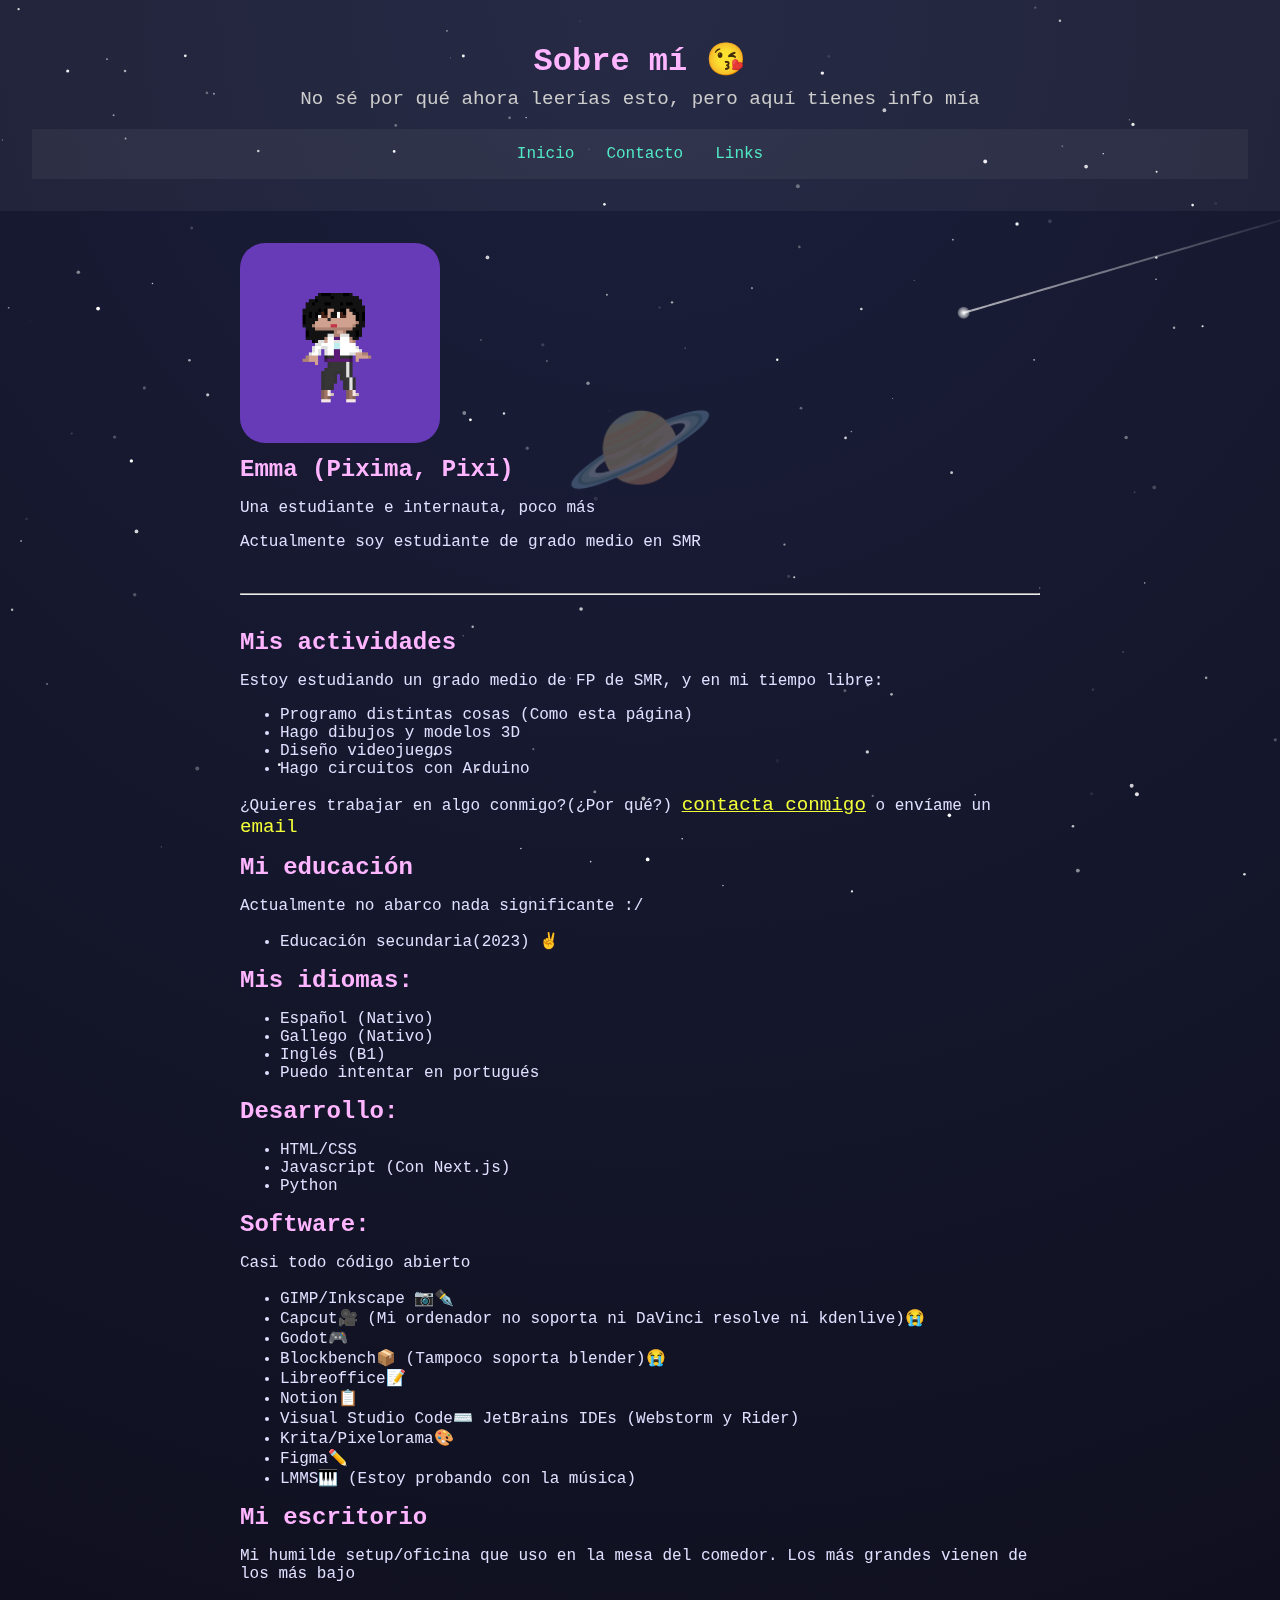
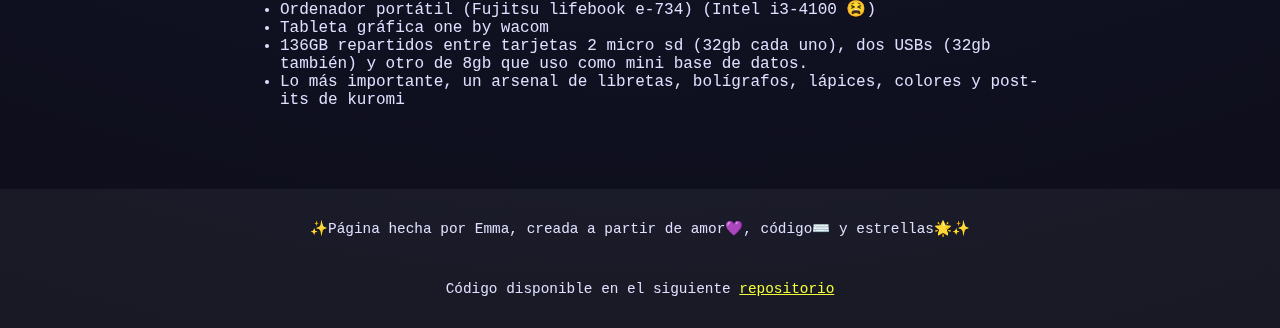
<file: sobre-mi.html>
<!DOCTYPE html>
<html lang="es">

  <head>

    <meta name="viewport" content="width=device_width, initial-scale=1.0" >
    <meta charset="UTF-8">
    <title>Sobre mí|Pixima</title>
    <link rel="stylesheet" href="css/styles.css">
    <link rel="icon" href="assets/img/favicons/pixi1.png" type="image/png" >
    <link rel="icon" href="assets/img/favicons/pixi1.ico" type="image/x-icon" sizes="16x16" >

  </head>

  <header>

    <h1>Sobre mí 😘</h1>
    <p class="subtitulo" >No sé por qué ahora leerías esto, pero aquí tienes info mía</p>
    <nav>

      <ul>
        <li><a href="index.html" target="_blank" >Inicio</a></li>
        <li><a href="contacto.html" target="_blank" >Contacto</a></li>
        <li><a href="links.html" target="_blank" >Links</a></li>
      </ul>

    </nav>

  </header>

  <body>

    <canvas id="fondo"></canvas>

    <main>

      <section id="intro" >

        <div id="foto" ><img src="assets/img/OC3.png" alt="Foto de perfil" ></div>
        <div id="intro-texto" >

          <h2>Emma (Pixima, Pixi)</h2>
          <p>Una estudiante e internauta, poco más</p>
          <p>Actualmente soy estudiante de grado medio en SMR</p>

        </div>

      </section>

      <br><hr><br>

      <section>

        <h2>Mis actividades</h2>
        <p>Estoy estudiando un grado medio de FP de SMR, y en mi tiempo libre:</p>
        <ul>
          <li>Programo distintas cosas (Como esta página)</li>
          <li>Hago dibujos y modelos 3D <!--. Consulta mi <a class="hyperlink" href="portafolio.html" >portafolio</a>--> </li>
          <li>Diseño videojuegos</li>
          <li>Hago circuitos con Arduino</li>
        </ul>
        <p>¿Quieres trabajar en algo conmigo?(¿Por qué?) <a class="hyperlink" href="contacto.html" target="_blank" >contacta conmigo</a> o envíame un <a class="hyperlink" >email</a></p>

      </section>

      <section>

        <h2>Mi educación</h2>
        <p>Actualmente no abarco nada significante :/</p>
        <ul>
          <li>Educación secundaria(2023) ✌️️️</li>
        </ul>

      </section>

      <section>

        <h2>Mis idiomas:</h2>
        <ul>
          <li>Español (Nativo)</li>
          <li>Gallego (Nativo)</li>
          <li>Inglés (B1)</li>
          <li>Puedo intentar en portugués</li>
        </ul>

      </section>

      <section>

        <h2>Desarrollo:</h2>
        <ul>
          <li>HTML/CSS</li>
          <li>Javascript (Con Next.js) </li>
          <li>Python</li>
          <!--<li>Lúa</li>-->
          <!--<li>GDScript</li>-->
          <!--<li>Arduino</li>-->
        </ul>

      </section>

      <section>

        <h2>Software:</h2>
        <p>Casi todo código abierto</p>
        <ul>
          <li>GIMP/Inkscape 📷✒️</li>
          <li>Capcut🎥 (Mi ordenador no soporta ni DaVinci resolve ni kdenlive)😭</li>
          <li>Godot🎮</li>
          <li>Blockbench📦 (Tampoco soporta blender)😭</li>
          <li>Libreoffice📝</li>
          <li>Notion📋</li>
          <li>Visual Studio Code⌨️ JetBrains IDEs (Webstorm y Rider)</li>
          <li>Krita/Pixelorama🎨</li>
          <li>Figma✏️</li>
          <li>LMMS🎹 (Estoy probando con la música)</li>
        </ul>

      </section>

      <section>

        <h2>Mi escritorio</h2>
        <p>Mi humilde setup/oficina que uso en la mesa del comedor. Los más grandes vienen de los más bajo</p>
        <ul>
          <li>Ordenador portátil (Fujitsu lifebook e-734) (Intel i3-4100 😫)</li>
          <li>Tableta gráfica one by wacom</li>
          <li>136GB repartidos entre tarjetas 2 micro sd (32gb cada uno), dos USBs (32gb también) y otro de 8gb que uso como mini base de datos.</li>
          <li>Lo más importante, un arsenal de libretas, bolígrafos, lápices, colores y post-its de kuromi</li>
        </ul>

      </section>

    </main>

  </body>

  <footer>

    <p>✨Página hecha por Emma, creada a partir de amor💜, código⌨️ y estrellas🌟✨</p>
    <br>
    <!--Apartado donaciones-->
    <!--Ko-Fi--><!--
    <script
            type="text/javascript"
            src="https://storage.ko-fi.com/cdn/widget/Widget_2.js"
    ></script>
    <script type="text/javascript">
      kofiwidget2.init("Apóyame en Ko-fi", "#673ab7", "P5P51G4COV");
      kofiwidget2.draw();
    </script> -->
    <!--Buy me a coffee--><!--
    <script
            type="text/javascript"
            src="https://cdnjs.buymeacoffee.com/1.0.0/button.prod.min.js"
            data-name="bmc-button"
            data-slug="pixima"
            data-color="#e1d014"
            data-emoji="🧋"
            data-font="Cookie"
            data-text="Buy me a snack"
            data-outline-color="#000000"
            data-font-color="#000000"
            data-coffee-color="#FFDD00"
    ></script>-->

    <p>Código disponible en el siguiente <a href="https://github.com/Pixima83/web" target="_blank" >repositorio</a></p>

  </footer>

  <script src="js/scripts.js"></script>

</html>
</file>
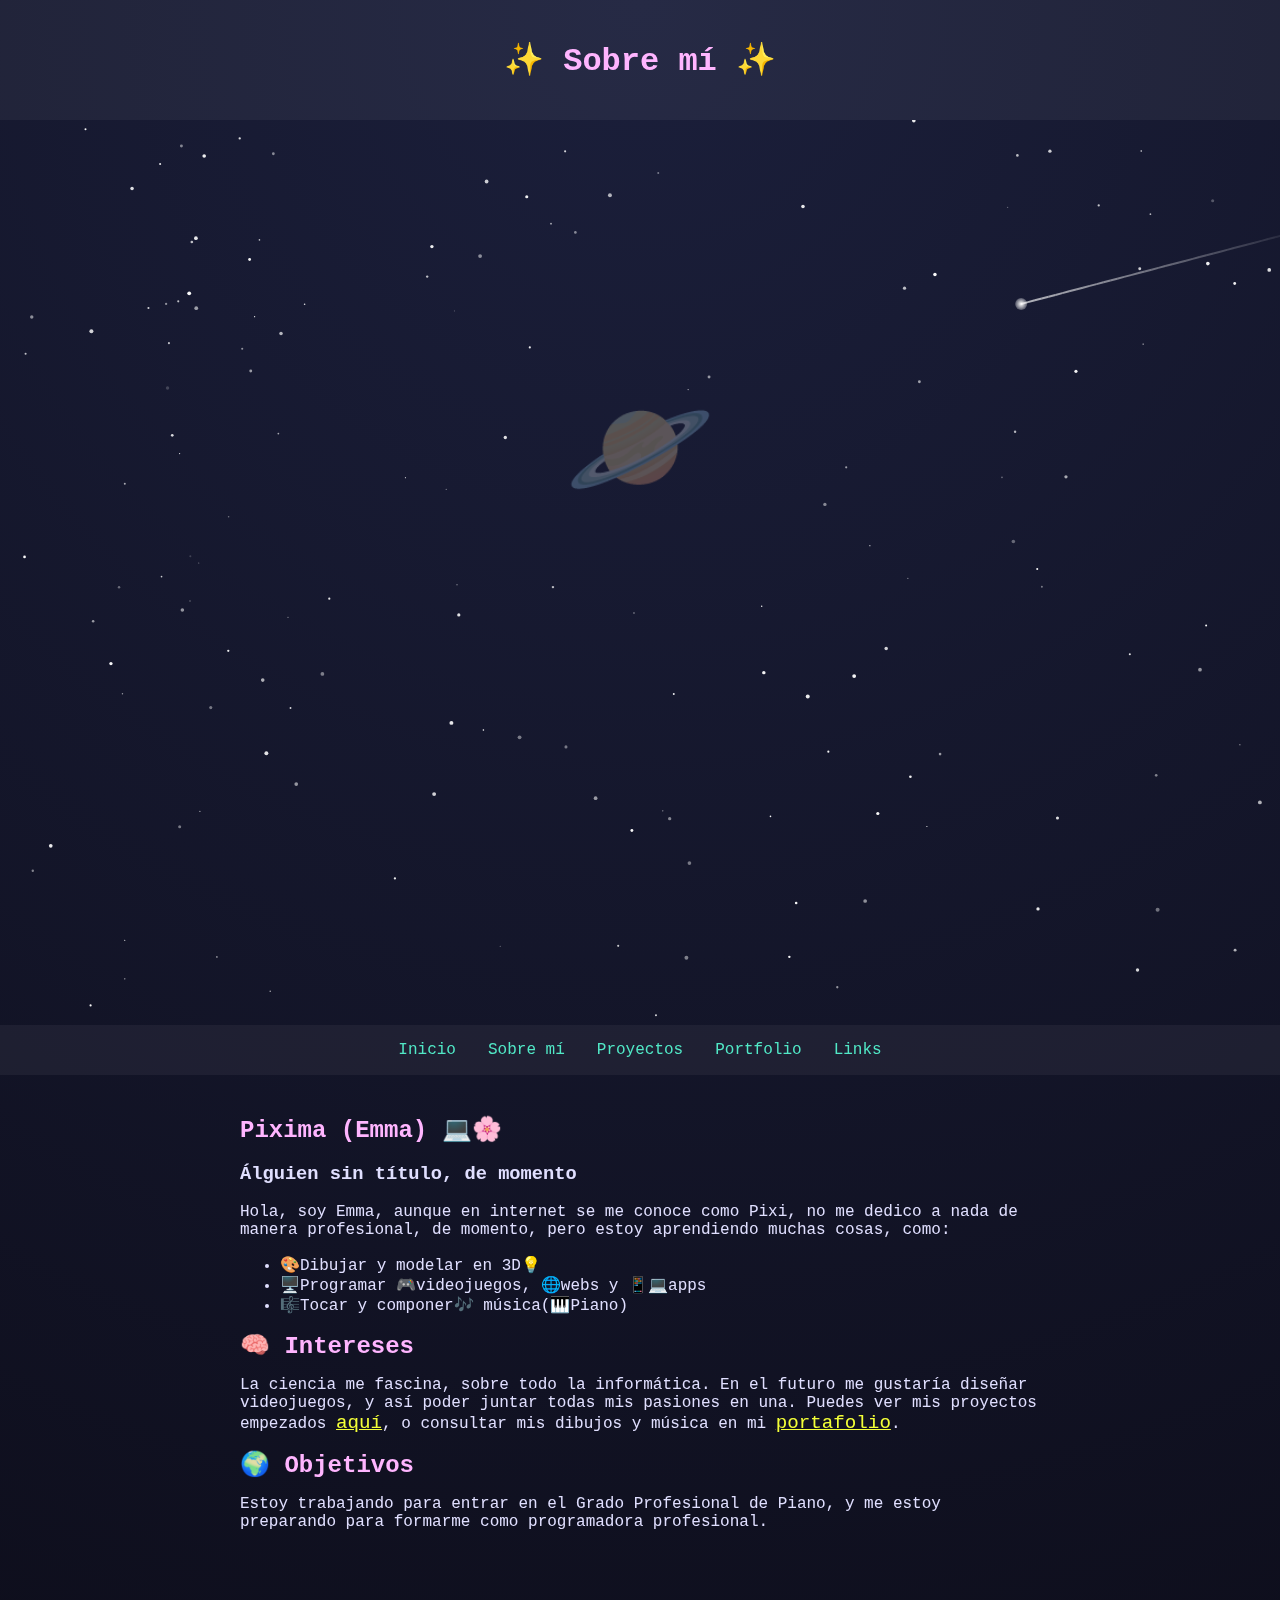
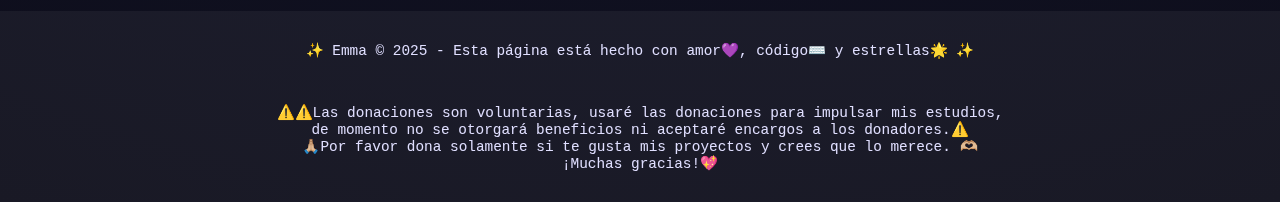
<file: sobre_mi.html>
<!DOCTYPE html>
<html lang="es">
<head>
  <meta charset="UTF-8" />
  <meta name="viewport" content="width=device-width, initial-scale=1.0" />
  <title>✨Sobre mí|Pixima</title>
  <link rel="stylesheet" href="css/styles.css" />
  <link rel="icon" href="img/estrella.ico" type="image/x-icon" />
</head>
<body>
  <header>
    <h1>✨ Sobre mí ✨</h1>
  </header>

  <canvas id="fondo-estrellas"></canvas>

  <nav>

      <ul>

        <li><a href="index.html" target="_blank">Inicio</a></li>
        <li><a href="sobre_mi.html" target="_blank">Sobre mí</a></li>
        <li><a href="proyectos.html" target="_blank">Proyectos</a></li>
        <li><a href="portafolio.html" target="_blank">Portfolio</a></li>
        <li><a href="links.html" target="_blank" >Links</a></li>

      </ul>

    </nav>

  <main>

    <section>
      <h2>Pixima (Emma) 💻🌸</h2>
      <h3>Álguien sin título, de momento</h3>
      <p>Hola, soy Emma, aunque en internet se me conoce como Pixi, no me dedico a nada
      de manera profesional, de momento, pero estoy aprendiendo muchas cosas, como:</p>
      
      <ul>
        <li>🎨Dibujar y modelar en 3D💡</li>
        <li>🖥️Programar 🎮videojuegos, 🌐webs y 📱💻apps</li>
        <li>🎼Tocar y componer🎶 música(🎹Piano)</li>
      </ul>

    </section>

    <section>
      <h2>🧠 Intereses</h2>
      <p>La ciencia me fascina, sobre todo la informática. En el futuro me gustaría diseñar
      videojuegos, y así poder juntar todas mis pasiones en una. Puedes ver mis proyectos
      empezados <a class="hyperlink" href="proyectos.html">aquí</a>, o consultar mis dibujos y 
      música en mi <a class="hyperlink" href="portafolio.html">portafolio</a>.</p>
    </section>

    <section>
      <h2>🌍 Objetivos</h2>
      <p>Estoy trabajando para entrar en el Grado Profesional de Piano, y me estoy preparando 
      para formarme como programadora profesional.</p>
    </section>
  </main>

</body>

<footer>

    <p>✨ Emma © 2025 - Esta página está hecho con amor💜, código⌨️ y estrellas🌟 ✨</p>
    <br>
    <p>⚠️⚠️Las donaciones son voluntarias, usaré las donaciones para impulsar mis estudios, <br> 
        de momento no se otorgará beneficios ni aceptaré encargos a los donadores.⚠️ <br>
        🙏🏼Por favor dona solamente si te gusta mis proyectos y crees que lo merece. 🫶🏼<br>
        ¡Muchas gracias!💖
    </p>
    <!--Ko-Fi-->
    <script type='text/javascript' src='https://storage.ko-fi.com/cdn/widget/Widget_2.js'></script>
    <script type='text/javascript'>
    kofiwidget2.init('Apóyame en Ko-fi', '#673ab7', 'P5P51G4COV');kofiwidget2.draw();
    </script> 
    <!--Buy me a coffee-->
    <script type="text/javascript" src="https://cdnjs.buymeacoffee.com/1.0.0/button.prod.min.js" 
    data-name="bmc-button" data-slug="pixima" data-color="#e1d014" data-emoji="🧋" data-font="Cookie" 
    data-text="Buy me a snack" data-outline-color="#000000" data-font-color="#000000" 
    data-coffee-color="#FFDD00" ></script>

  </footer>

  <script src="js/script.js"></script>

</html>
</file>
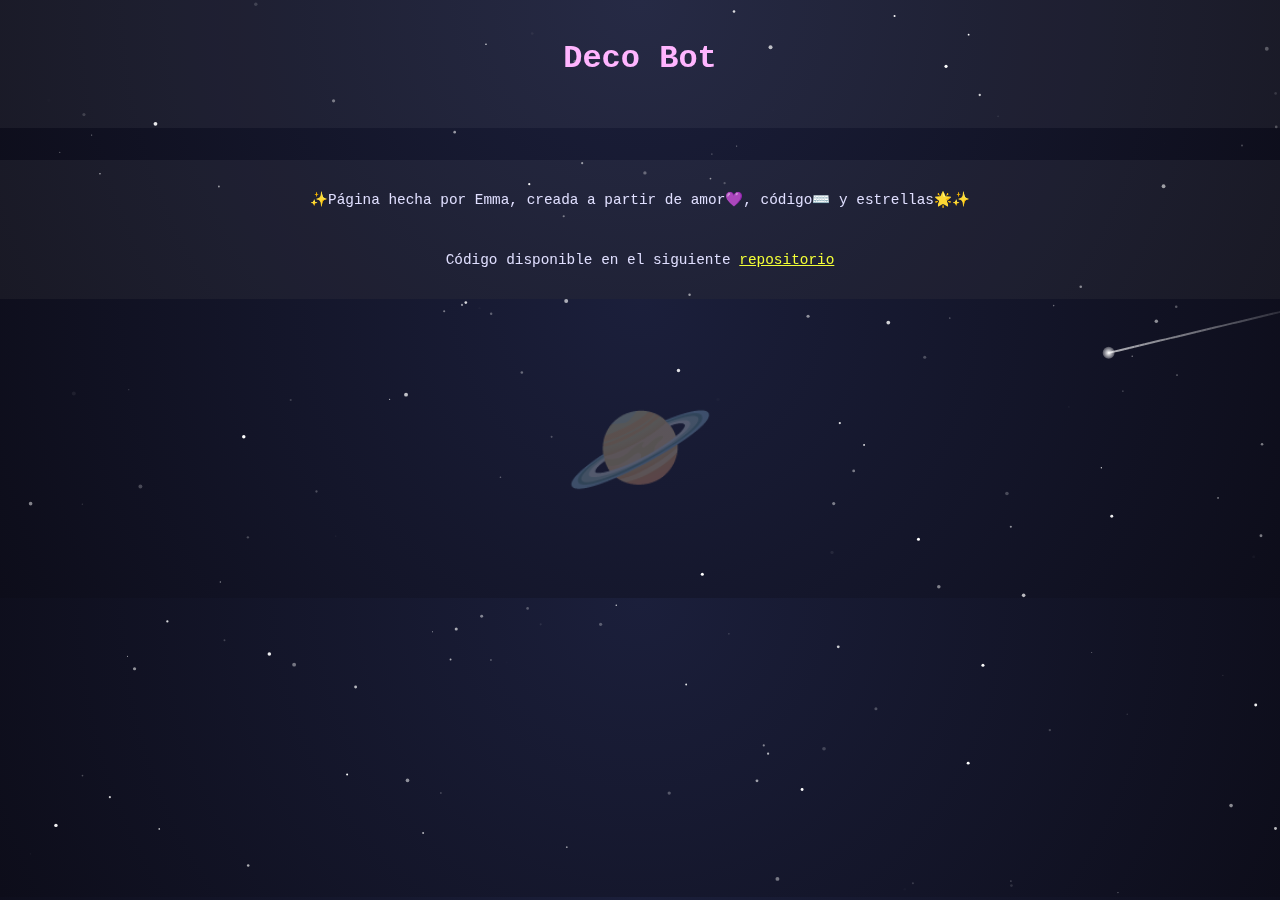
<file: proyectos/decobot.html>
<!DOCTYPE html>
<html lang="es">

  <head>

    <meta name="viewport" content="width=device-width, initial-scale=1.0">
    <meta charset="UTF-8">
    <title>Deco bot|Pixima</title>
    <link rel="stylesheet" href="../css/styles.css">
    <!--Favicons-->
    <link rel="icon" type="image/x-icon" href="../assets/img/favicons/pixi1.ico" sizes="16x16">
    <link rel="icon" type="image/png" href="../assets/img/favicons/pixi1.png">

  </head>

  <header>

    <h1>Deco Bot</h1>
    <p class="subtitulo" ></p>

  </header>

  <body>

    <canvas id="fondo"></canvas>

  </body>

  <footer>

    <p>✨Página hecha por Emma, creada a partir de amor💜, código⌨️ y estrellas🌟✨</p>
    <br>
    <!--Apartado donaciones-->
    <!--Ko-Fi--><!--
    <script
            type="text/javascript"
            src="https://storage.ko-fi.com/cdn/widget/Widget_2.js"
    ></script>
    <script type="text/javascript">
      kofiwidget2.init("Apóyame en Ko-fi", "#673ab7", "P5P51G4COV");
      kofiwidget2.draw();
    </script> -->
    <!--Buy me a coffee--><!--
    <script
            type="text/javascript"
            src="https://cdnjs.buymeacoffee.com/1.0.0/button.prod.min.js"
            data-name="bmc-button"
            data-slug="pixima"
            data-color="#e1d014"
            data-emoji="🧋"
            data-font="Cookie"
            data-text="Buy me a snack"
            data-outline-color="#000000"
            data-font-color="#000000"
            data-coffee-color="#FFDD00"
    ></script>-->

    <p>Código disponible en el siguiente <a href="https://github.com/Pixima83/web" target="_blank" >repositorio</a></p>

  </footer>

  <script src="../js/scripts.js"></script>

  </html>
</file>
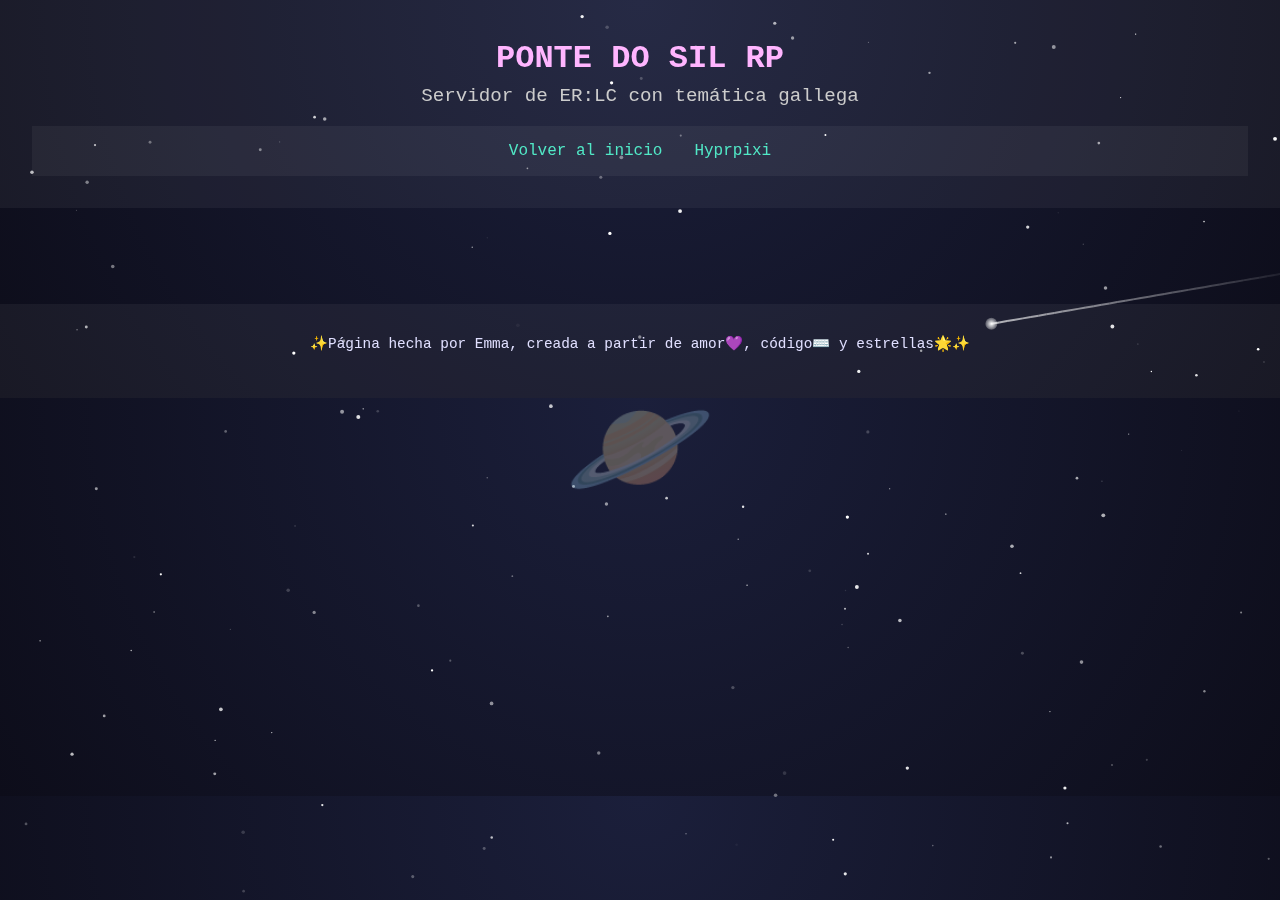
<file: proyectos/ponte-do-sil.html>
<!DOCTYPE html>
<html lang="es">

  <head>

    <meta charset="UTF-8">
    <title>Ponte do Sil RP| Pixima</title>
    <link rel="stylesheet" href="../css/styles.css" >
    <link rel="icon" href="../assets/img/projects/logo.png" type="image/png" >

  </head>

  <header>

    <h1>PONTE DO SIL RP</h1>
    <p class="subtitulo" >Servidor de ER:LC con temática gallega</p>

    <nav>

      <ul>
        <li><a href="../index.html" >Volver al inicio</a></li>
        <li><a href="hyprpixi.html" >Hyprpixi</a></li>
      </ul>

    </nav>

  </header>

  <body>

  <canvas id="fondo" ></canvas>

  <main>

    <!-- Explicación del proyecto -->
    <section></section>

  </main>

  </body>

  <footer>

    <p>✨Página hecha por Emma, creada a partir de amor💜, código⌨️ y estrellas🌟✨</p>
    <br>
    <!--Apartado de donaciones-->

  </footer>

  <script src="../js/scripts.js"></script>

</html>
</file>
<file: css/styles.css>
/* Contenido general */
body {
    background: radial-gradient(circle at top, #1b1f3b, #0d0d1a);
    color: #e0dfff;
    font-family: 'Courier New', monospace;
    margin: 0;
    padding: 0;
}

header {
    text-align: center;
    padding: 2rem;
    background-color: rgba(255, 255, 255, 0.05);
}

h1, h2 {
    margin: 0.5rem 0;
    color: #ffb5ff;
}

.subtitulo {
    font-size: 1.2rem;
    color: #ccc;
    margin-top: 0.5rem;
}

main {
    padding: 2rem;
    max-width: 800px;
    margin: auto;
}

footer {
    text-align: center;
    padding: 1rem;
    font-size: 0.9rem;
    background-color: rgba(255, 255, 255, 0.05);
    margin-top: 2rem;
}

footer a {
    color: #f3ff37;
    transition: all 0.3s ease;
}

.hyperlink {
    font-size: 1.2rem;
    color: #f3ff37;
    transition: all 0.3s ease;
}

img {
    width: 200px;
    height: 200px;
    border-radius: 25px;
}

.btn {
    flex-wrap: wrap;
    animation: fadeInUp 1s ease-out 0.9s both;
    border: none;
    border-radius: 50px;
    font-size: 1.2rem;
    width: 200px;
    height: 50px;
    text-decoration: none;
    transition: all 0.3s ease;
    overflow: hidden;
    color: white;
    background: #992c62;
    box-shadow: 0 8px 25px rgba(255, 230, 254, 0.3);
}

.btn:hover {
    transform: translateY(-3px);
    box-shadow: 0 15px 35px rgba(0, 0, 0, 0.2);
}

/**Menú de navegación**/

nav {
    background-color: rgba(255, 255, 255, 0.05);
    padding: 1rem;
    text-align: center;
}

nav ul {
    list-style: none;
    padding: 0;
    margin: 0;
    display: flex;
    justify-content: center;
    gap: 2rem;
}

nav a {
    text-decoration: none;
    color: #51e8c6;
}

nav a:hover {
    text-decoration: underline;
}

/**Fondo animado**/

#fondo {
    position: fixed;
    top: 0;
    left: 0;
    z-index: -2;
    width: 100%;
    height: 100%;
}

body::before {
    content: "🪐";
    position: fixed;
    top: 0;
    left: 0;
    font-size: 120px;
    width: 100%;
    height: 100%;
    color: rgba(255, 255, 255, 0.3);
    display: flex;
    justify-content: center;
    align-items: center;
    animation: planeta 5s infinite alternate;
    z-index: -1;
    pointer-events: none;
}

@keyframes planeta {
    0% { transform: scale(1) rotate(0deg);
    opacity: 0.3; }
    100% { transform: scale(1.2) rotate(10deg);
    opacity: 0.5; }
}

/* Formulario */

.formulario_contacto {
    max-width: 600px;
    margin: auto;
    padding: 2rem;
    background: rgba(255, 255, 255, 0.05);
    border: 1px solid #555;
    border-radius: 1rem;
    box-shadow: 0 0 12px rgba(255, 255, 255, 0.1);
}

form {
    display: flex;
    flex-direction: column;
    gap: 1rem;
}

form label {
    font-weight: bold;
    color: #ffd6ff;
}

form input,
form select,
form textarea {
    padding: 0.75rem;
    background: rgba(0, 0, 0, 0.5);
    color: #fff;
    border: 1px solid #777;
    border-radius: 0.5rem;
    font-family: monospace;
}

form button {
    background: linear-gradient(45deg, #a0e9ff, #c77dff);
    color: #000;
    border: none;
    padding: 0.75rem;
    font-weight: bold;
    border-radius: 0.5rem;
    cursor: pointer;
    transition: transform 0.3s ease;
}

form button:hover {
    transform: scale(1.05);
}

/**Links**/

.links_redes {
    list-style: none;
    padding: 0;
    margin: 2rem auto;
    max-width: 400px;
    display: flex;
    flex-direction: column;
    gap: 1.2rem;
    align-items: center;
}

.links_redes a {
    text-decoration: none;
    font-size: 1.2rem;
    color: #a0ffff;
    background-color: rgba(255, 255, 255, 0.08);
    padding: 0.6rem 1.2rem;
    border-radius: 8px;
    transition: all 0.3s ease;
}

.links_redes a:hover {
    background-color: rgba(255, 255, 255, 0.2);
    transform: scale(1.05);
}
</file>
